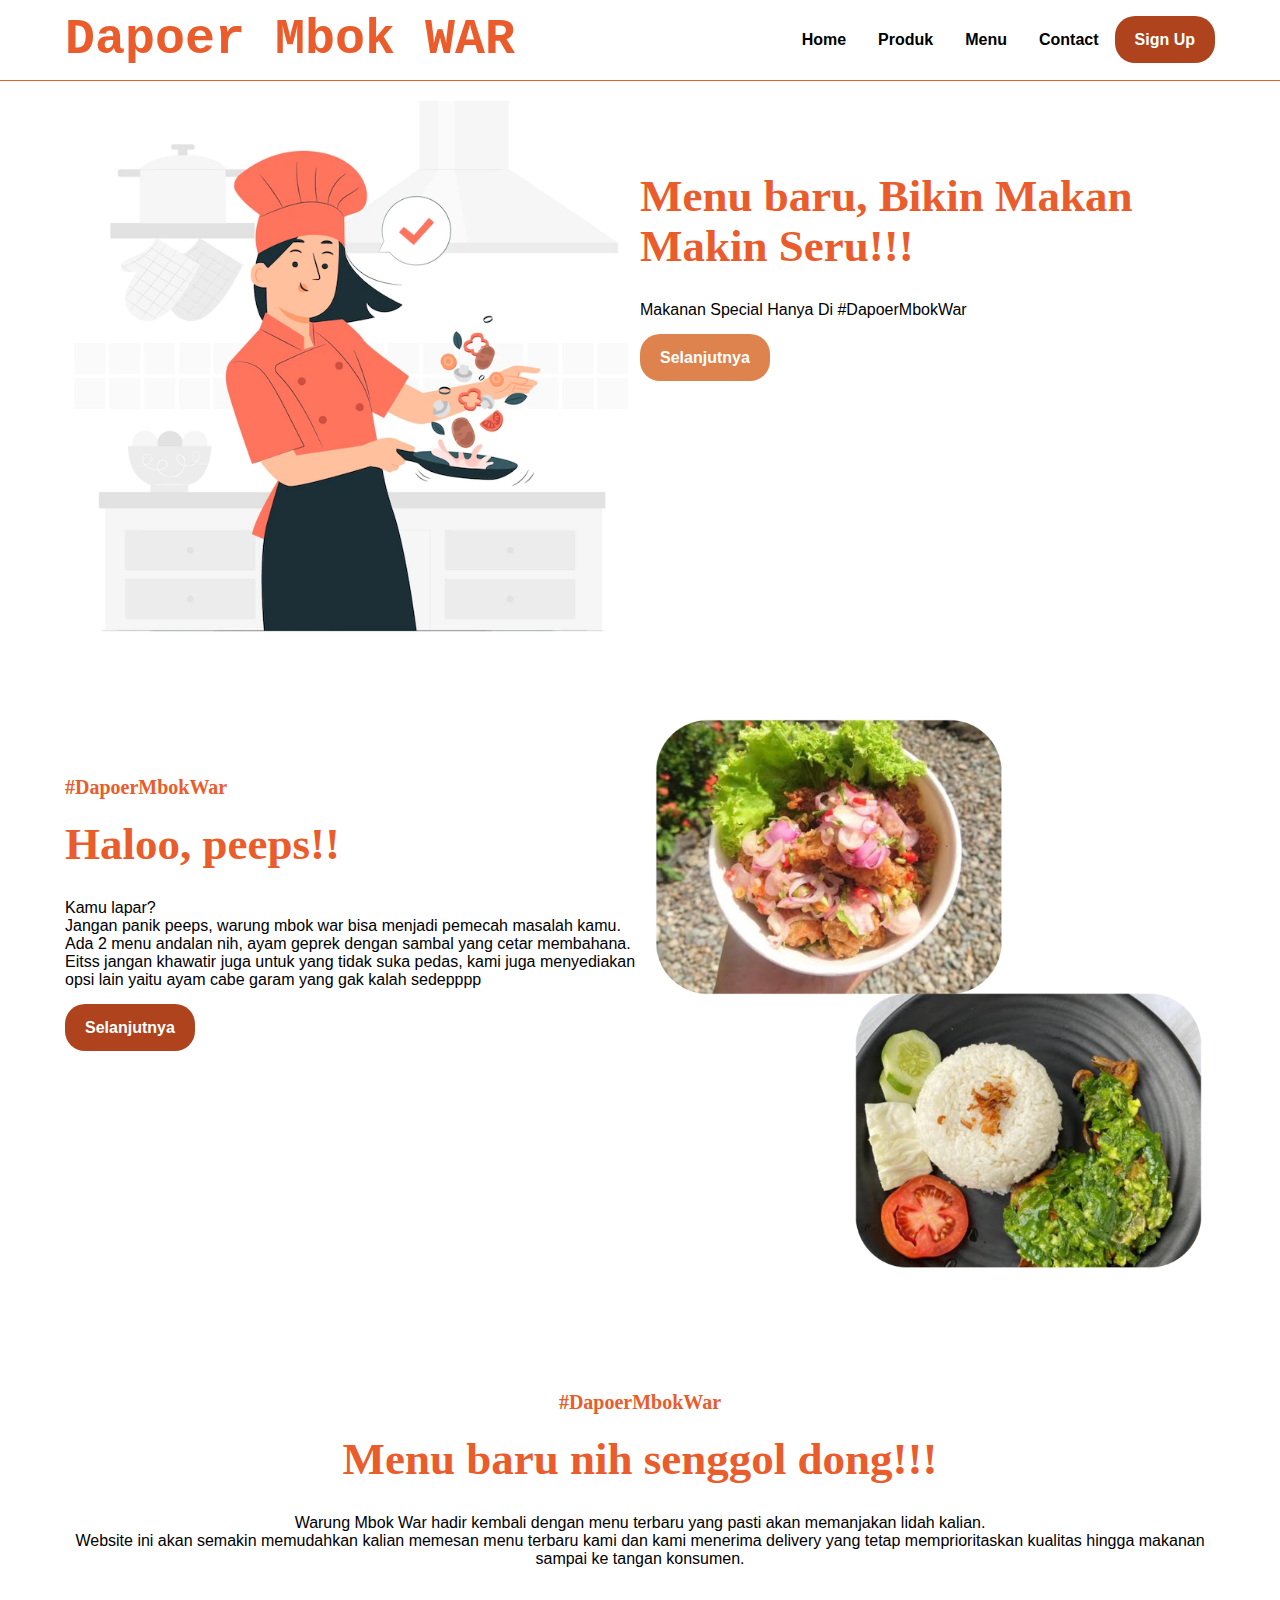
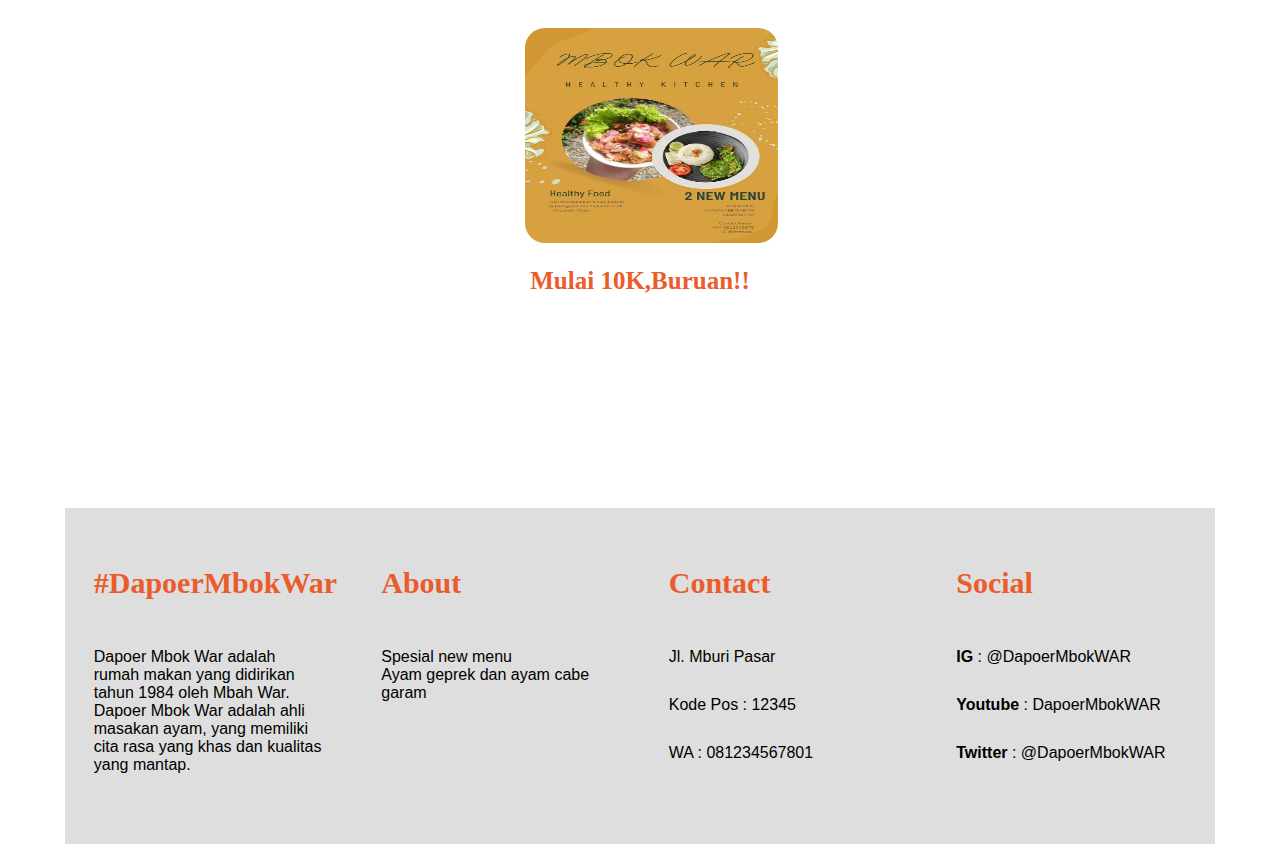
<file: index.html>
<!DOCTYPE html>
<html lang="en">
<head>
    <meta charset="UTF-8">
    <meta http-equiv="X-UA-Compatible" content="IE=edge">
    <meta name="viewport" content="width=device-width, initial-scale=1.0">
    <title>Produk Bisnis Kita</title>
    <link rel="stylesheet" href="style.css">
</head>
<body>
    <nav>
        <div class="wrapper">
            <div class="logo"><a href="#">Dapoer Mbok WAR</a></div>
            <div class="menu">
                <ul>
                    <li><a href="#home">Home</a></li>
                    <li><a href="#produk">Produk</a></li>
                    <li><a href="#menu">Menu</a></li>
                    <li><a href="#contact">Contact</a></li>
                    <li><a href="#" class="tbl-biru">Sign Up</a></li>
                </ul>
            </div>
        </div>
    </nav>
    <div class="wrapper">
        <!-- untuk home -->
        <section id="home">
            <img src="koki.webp">
            <div class="kolom">
                <p class="deskripsi"></p>
                <h2>Menu baru, Bikin Makan Makin Seru!!!</h2>
                <p>Makanan  Special Hanya Di #DapoerMbokWar</p>
                <p><a href="" class="tbl-pink">Selanjutnya</a></p>
            </div>
        </section>

         <!-- untuk produk -->
         <section id="produk">
            <div class="kolom">
                <p class="deskripsi">#DapoerMbokWar</p>
                <h2>Haloo, peeps!!</h2>
                <p>Kamu lapar?<br>
                Jangan panik peeps, warung mbok war bisa menjadi pemecah masalah kamu.
                Ada 2 menu andalan nih, ayam geprek dengan sambal yang cetar membahana. 
                Eitss jangan khawatir juga untuk yang tidak suka pedas, kami juga menyediakan opsi lain 
                yaitu ayam cabe garam yang gak kalah sedepppp</p>
                <p><a href="" class="tbl-biru">Selanjutnya</a></p>
            </div>
            <img src="produk.jpeg">
        </section>

        <!-- untuk menu -->
        <section id="menu">
            <div class="tengah">
                <div class="kolom">
                    <p class="deskripsi">#DapoerMbokWar</p>
                    <h2>Menu baru nih senggol dong!!!</h2>
                    <p>Warung Mbok War hadir kembali dengan menu terbaru yang pasti akan memanjakan lidah kalian.<br>
                    Website ini akan semakin memudahkan kalian memesan menu terbaru kami dan kami menerima delivery
                    yang tetap memprioritaskan kualitas hingga makanan sampai ke tangan konsumen.</p>
                </div>
                <div class="produk-list">
                    <div class="kartu-produk">
                        <img src="menu.jpeg">
                        <p><b>Mulai 10K,Buruan!!</b></p>
                    </div>
                </div>
            </div>
        </section>

        <div id="contact">
            <div class="wrapper">
                <div class="footer">
                    <div class="footer-section">
                        <h3>#DapoerMbokWar</h3>
                        <p>Dapoer Mbok War adalah rumah makan yang didirikan tahun 1984 oleh Mbah War.
                        Dapoer Mbok War adalah ahli masakan ayam, yang memiliki cita rasa yang khas dan kualitas yang mantap.
                        </p>
                    </div>
                    <div class="footer-section">
                        <h3>About</h3>
                        <p>Spesial new menu<br>
                        Ayam geprek dan ayam cabe garam</p>
                    </div>
                    <div class="footer-section">
                        <h3>Contact</h3>
                        <p>Jl. Mburi Pasar</p>
                        <p>Kode Pos : 12345</p>
                        <p>WA : 081234567801</p>
                    </div>
                    <div class="footer-section">
                        <h3>Social</h3>
                        <p><b>IG</b> : @DapoerMbokWAR</p>
                        <p><b>Youtube</b> : DapoerMbokWAR</p>
                        <p><b>Twitter</b> : @DapoerMbokWAR</p>
                    </div>
                </div>
            </div>
        </div>
</body>
</html>
</file>
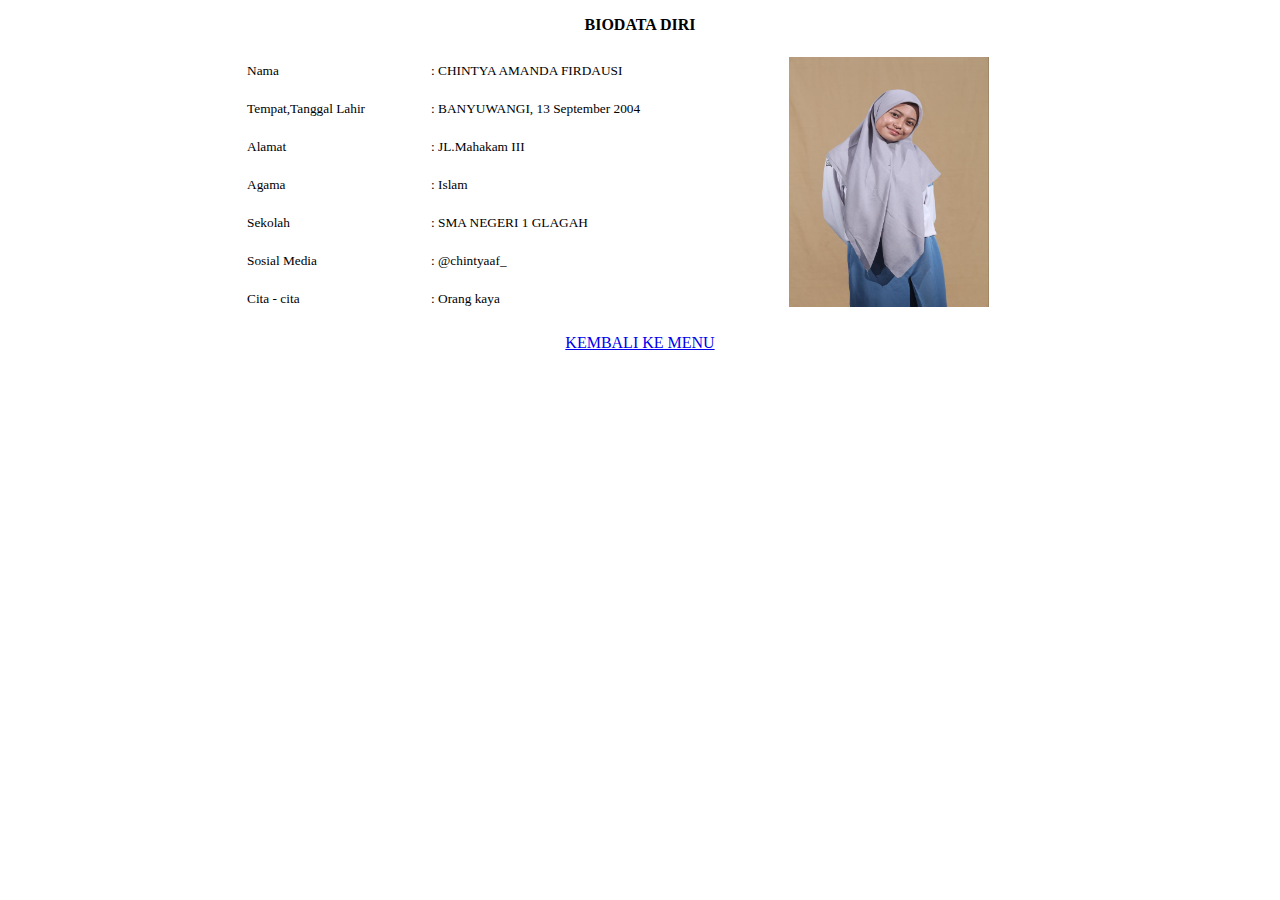
<file: biodatachin.html>
<!DOCTYPE html>
<html>
<head>
	<title>KTP pribadi</title>
</head>
<body>
	<p align="center"><b>BIODATA DIRI</b></p>
	<table align="center" cellpadding="5" align="center" width="800">
		
		</tr>
		<tr>
			<td><small>Nama</small></td>
			<td><small>: CHINTYA AMANDA FIRDAUSI</small></td>
			<td rowspan="10" align="center"><img src="chintya.jpeg" width="200" height="250"></td>
		</tr>
		<tr>
			<td><small>Tempat,Tanggal Lahir</small></td>
			<td><small>: BANYUWANGI, 13 September 2004</small></td>
		</tr>
		<tr>
			<td><small>Alamat</small></td>
			<td><small>: JL.Mahakam III</small></td>
		</tr>
		<tr>
			<td><small>Agama</small></td>
			<td><small>: Islam</small></td>
		</tr>
		<tr>
			<td><small>Sekolah</small></td>
			<td><small>: SMA NEGERI 1 GLAGAH</small></td>
		</tr>
		<tr>
			<td><small>Sosial Media</small></td>
			<td><small>: @chintyaaf_</small></td>
		</tr>
		<tr>
			<td><small>Cita - cita </small></td>
			<td><small>: Orang kaya</small></td>
	</table>
	<p align="center"><a href="biodatakelompok.html">KEMBALI KE MENU</a></p>
</body>
</html>
</file>
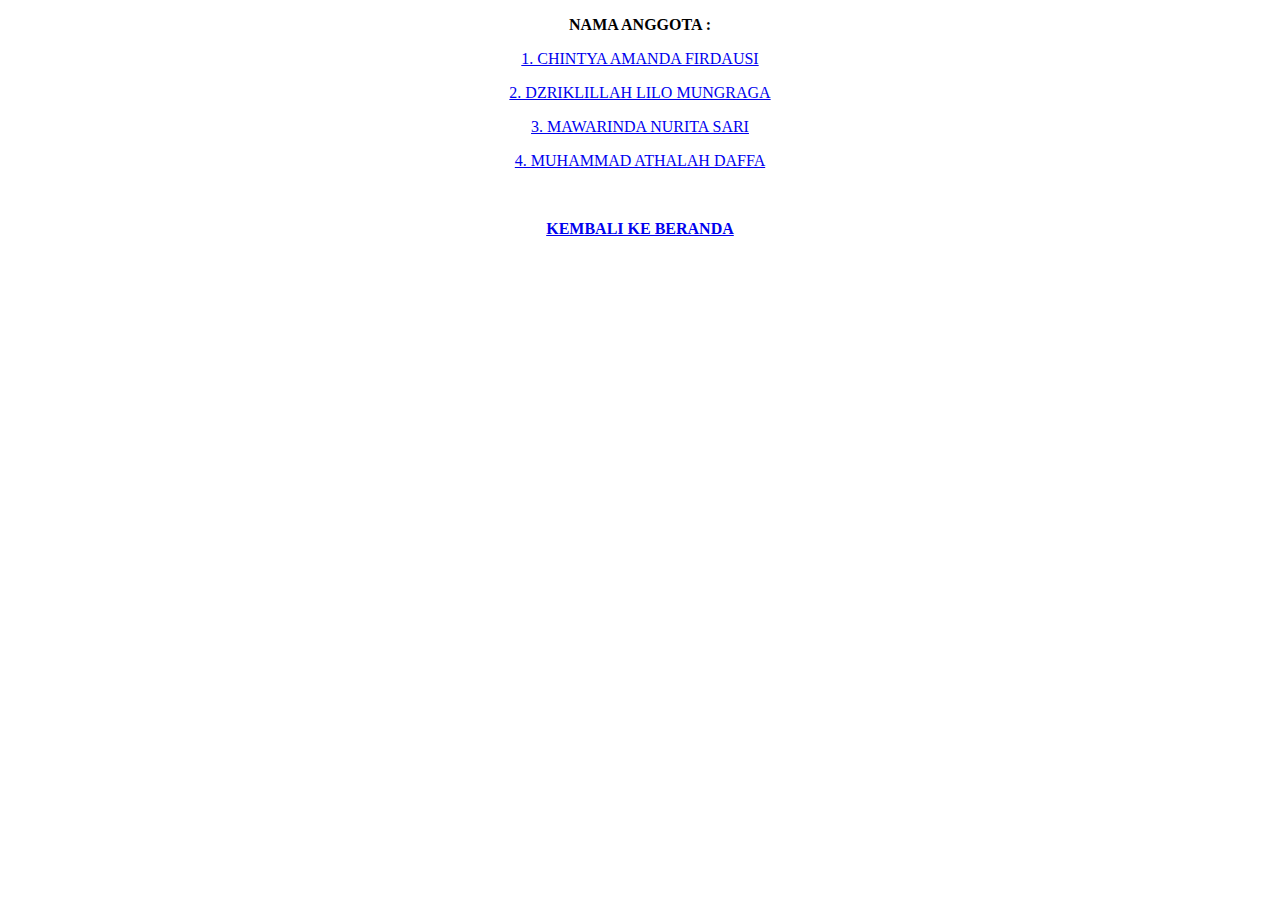
<file: biodatakelompok.html>
<!DOCTYPE html>
<html>
<head>
	<meta charset="utf-8">
	<meta name="viewport" content="width=device-width, initial-scale=1">
	<title>BIODATA</title>
</head>
<body>
<p align="center"><b>NAMA ANGGOTA :</b></p>
	<p align="center"><a href="biodatachin.html">1. CHINTYA AMANDA FIRDAUSI</a></p>
	<p align="center"><a href="biodatalilo.html">2. DZRIKLILLAH LILO MUNGRAGA</a></p>
	<p align="center"><a href="biodatamawar.html">3. MAWARINDA NURITA SARI</a></p>
	<p align="center"><a href="biodatatala.html">4. MUHAMMAD ATHALAH DAFFA</a></p><br>
	<p align="center"><a href="index.html"><b>KEMBALI KE BERANDA</b></a>
</body>
</html>
</file>
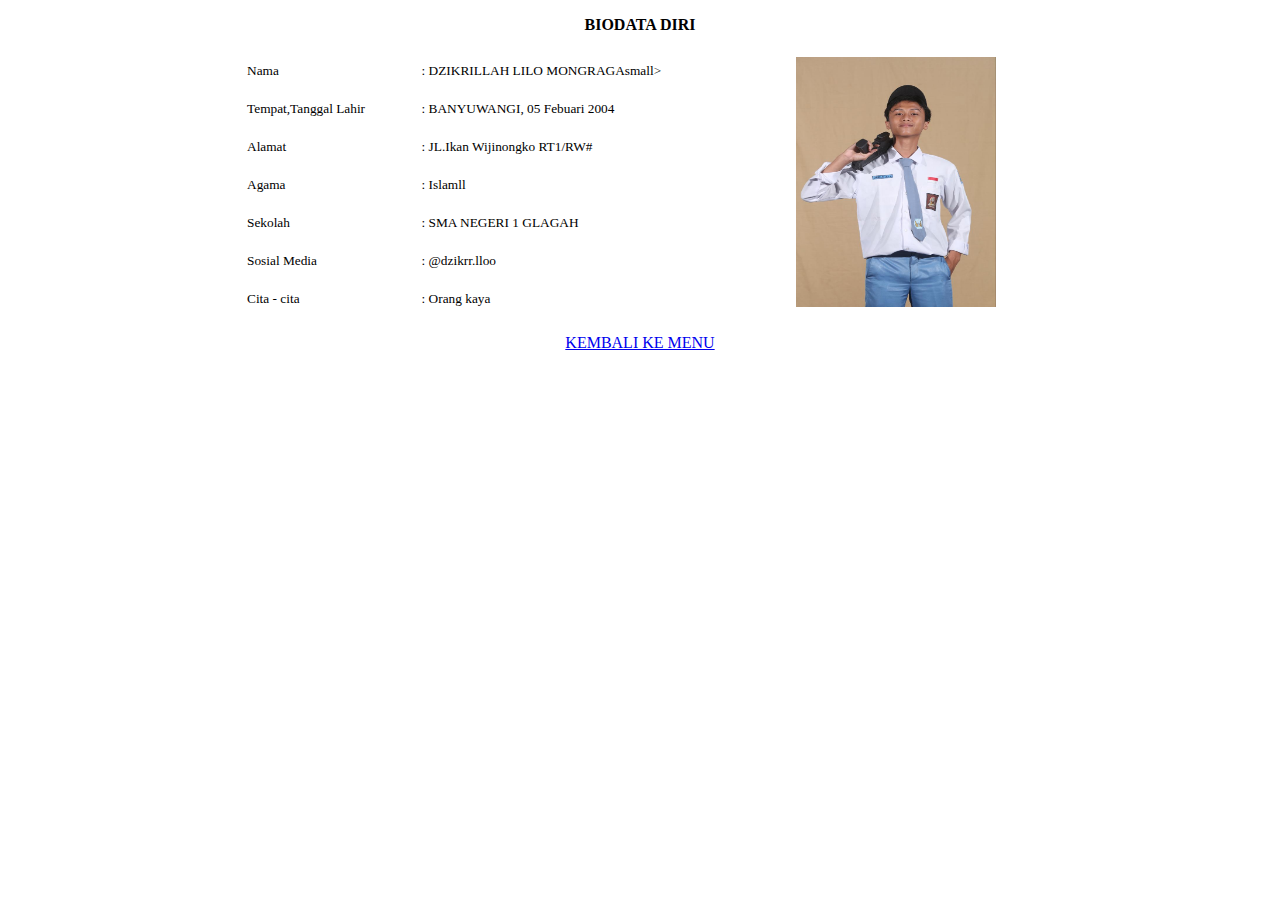
<file: biodatalilo.html>
<!DOCTYPE html>
<html>
<head>
	<title>KTP pribadi</title>
</head>
<body>
	<p align="center"><b>BIODATA DIRI</b></p>
	<table align="center" cellpadding="5" align="center" width="800">
		
		</tr>
		<tr>
			<td><small>Nama</small></td>
			<td><small>: DZIKRILLAH LILO MONGRAGAsmall></td>
			<td rowspan="10" align="center"><img src="lilo.jpeg" width="200" height="250"></td>
		</tr>
		<tr>
			<td><small>Tempat,Tanggal Lahir</small></td>
			<td><small>: BANYUWANGI, 05 Febuari 2004</small></td>
		</tr>
		<tr>
			<td><small>Alamat</small></td>
			<td><small>: JL.Ikan Wijinongko RT1/RW#</small></td>
		</tr>
		<tr>
			<td><small>Agama</small></td>
			<td><small>: Islamll<small></td>
		</tr>
		<tr>
			<td><small>Sekolah</small></td>
			<td><small>: SMA NEGERI 1 GLAGAH</small></td>
		</tr>
		<tr>
			<td><small>Sosial Media</small></td>
			<td><small>: @dzikrr.lloo</small></td>
		</tr>
		<tr>
			<td><small>Cita - cita </small></td>
			<td><small>: Orang kaya</small></td>
	</table>
	<p align="center"><a href="biodatakelompok.html">KEMBALI KE MENU</a></p>
</body>
</html>
</file>
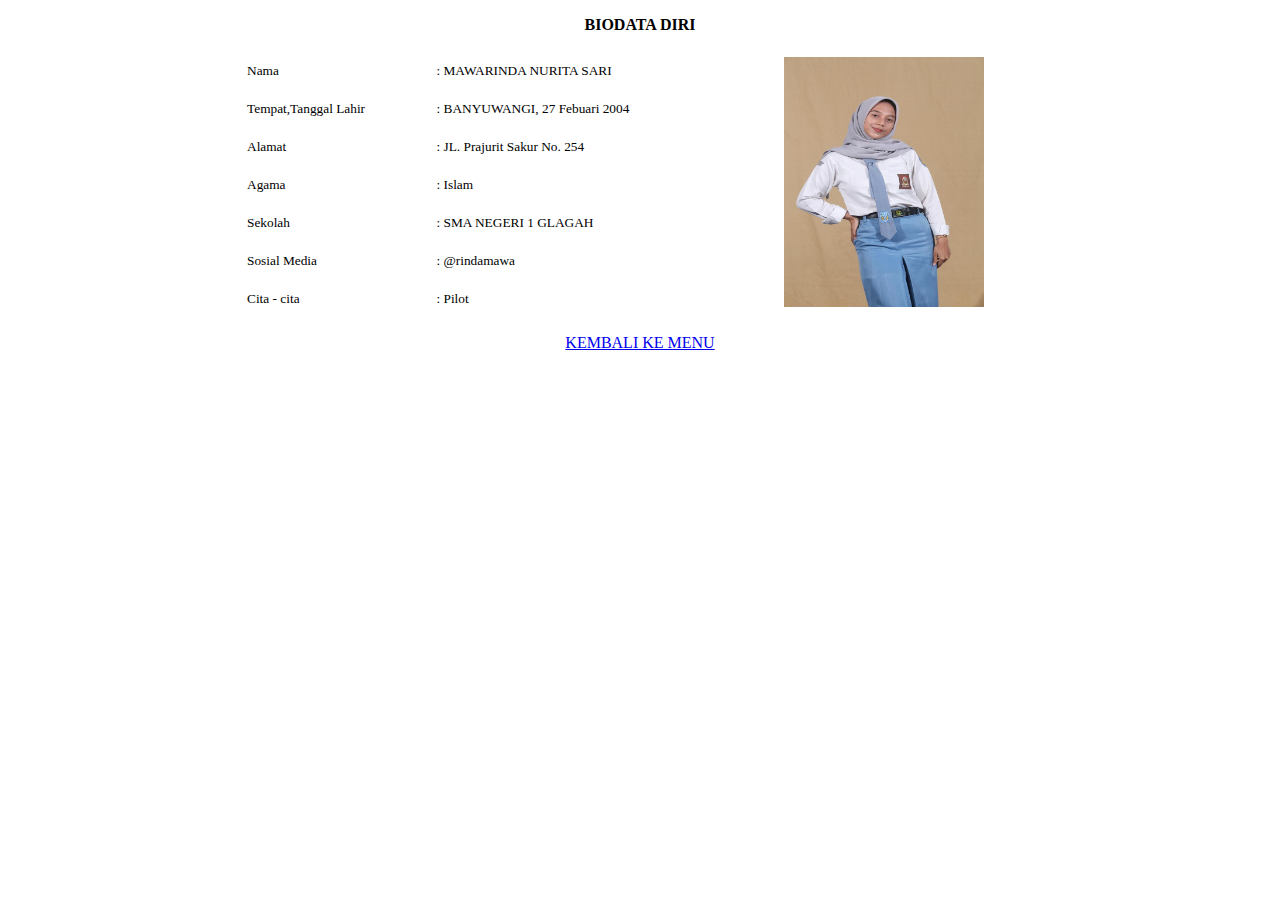
<file: biodatamawar.html>
<!DOCTYPE html>
<html>
<head>
	<title>KTP pribadi</title>
</head>
<body>
	<p align="center"><b>BIODATA DIRI</b></p>
	<table align="center" cellpadding="5" align="center" width="800">
		
		</tr>
		<tr>
			<td><small>Nama</small></td>
			<td><small>: MAWARINDA NURITA SARI</small></td>
			<td rowspan="10" align="center"><img src="mawar.jpeg" width="200" height="250"></td>
		</tr>
		<tr>
			<td><small>Tempat,Tanggal Lahir</small></td>
			<td><small>: BANYUWANGI, 27 Febuari 2004</small></td>
		</tr>
		<tr>
			<td><small>Alamat</small></td>
			<td><small>: JL. Prajurit Sakur No. 254 </small></td>
		</tr>
		<tr>
			<td><small>Agama</small></td>
			<td><small>: Islam</small></td>
		</tr>
		<tr>
			<td><small>Sekolah</small></td>
			<td><small>: SMA NEGERI 1 GLAGAH</small></td>
		</tr>
		<tr>
			<td><small>Sosial Media</small></td>
			<td><small>: @rindamawa</small></td>
		</tr>
		<tr>
			<td><small>Cita - cita </small></td>
			<td><small>: Pilot</small></td>
	</table>
	<p align="center"><a href="biodatakelompok.html">KEMBALI KE MENU</a></p>
</body>
</html>
</file>
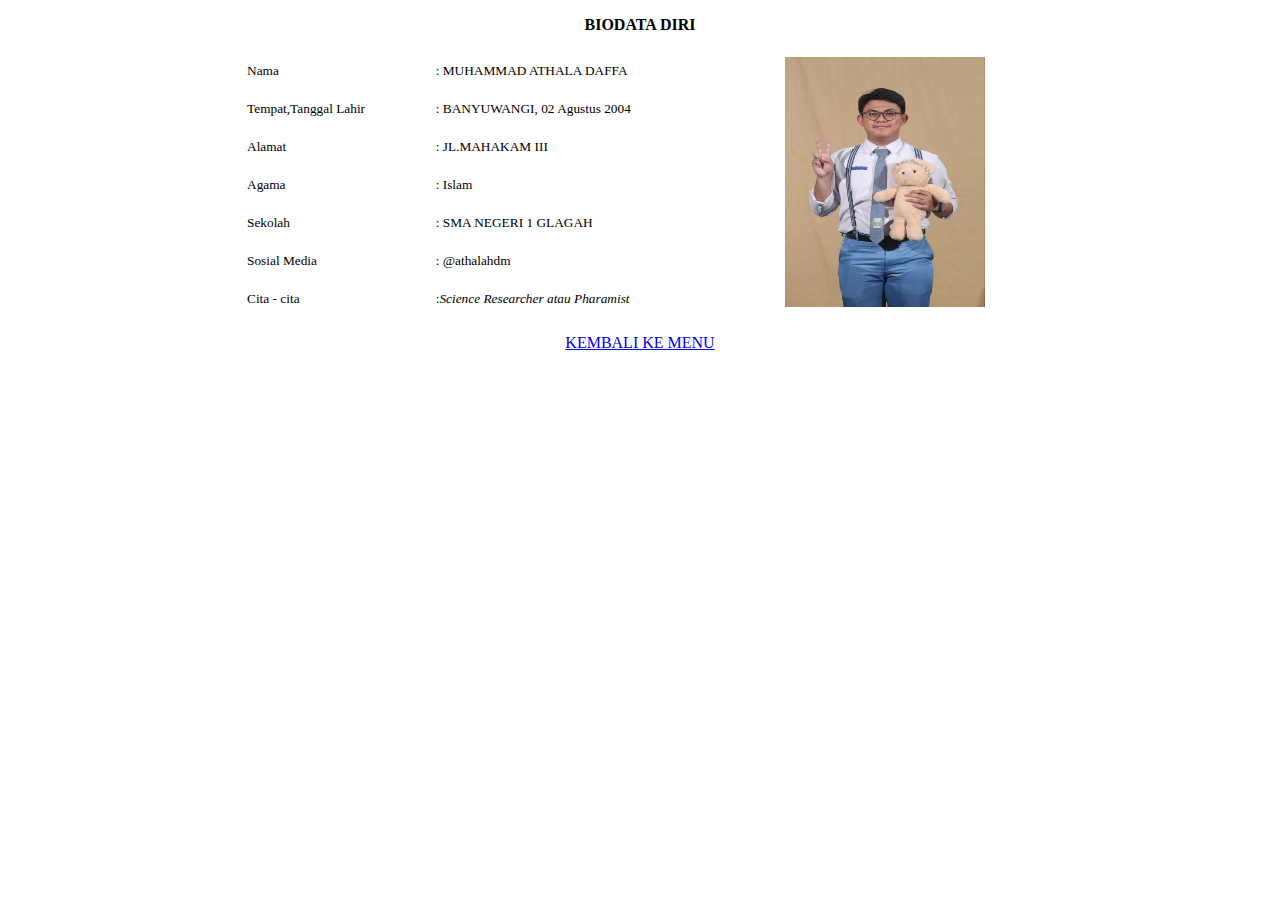
<file: biodatatala.html>
<!DOCTYPE html>
<html>
<head>
	<title>KTP pribadi</title>
</head>
<body>
	<p align="center"><b>BIODATA DIRI</b></p>
	<table align="center" cellpadding="5" align="center" width="800">
		
		</tr>
		<tr>
			<td><small>Nama</small></td>
			<td><small>: MUHAMMAD ATHALA DAFFA</small></td>
			<td rowspan="10" align="center"><img src="atala.jpeg" width="200" height="250"></td>
		</tr>
		<tr>
			<td><small>Tempat,Tanggal Lahir</small></td>
			<td><small>: BANYUWANGI, 02 Agustus 2004</small></td>
		</tr>
		<tr>
			<td><small>Alamat</small></td>
			<td><small>: JL.MAHAKAM III</small></td>
		</tr>
		<tr>
			<td><small>Agama</small></td>
			<td><small>: Islam</small></td>
		</tr>
		<tr>
			<td><small>Sekolah</small></td>
			<td><small>: SMA NEGERI 1 GLAGAH</small></td>
		</tr>
		<tr>
			<td><small>Sosial Media</small></td>
			<td><small>: @athalahdm</small></td>
		</tr>
		<tr>
			<td><small>Cita - cita </small></td>
			<td><small>:<i>Science Researcher atau Pharamist</i></small></td>
	</table>
	<p align="center"><a href="biodatakelompok.html">KEMBALI KE MENU</a></p>
</body>
</html>
</file>
<file: style.css>
* {
    text-decoration: none;
    margin: 0;
    padding: 0;
}

body {
    margin: 0;
    padding: 0;
    font-family: 'Open Sans',sans-serif;
}

.wrapper {
    width: 1150px;
    margin: auto;
    position: relative;
}

.logo a {
    font-size: 50px;
    font-weight: 800;
    float: left;
    font-family: courier;
    color: #EA5C2B;
}

.menu {
    float: right;
}

nav {
    width: 100%;
    margin: auto;
    display: flex;
    line-height: 80px;
    position: sticky;
    position: -webkit-sticky;
    top: 0;
    background: #FFFFFF;
    z-index: 1;
    border-bottom: 1px solid #EA5C2B;
}

nav ul {
    list-style-type: none;
    margin: 0;
    padding: 0;
    overflow: hidden;
}
nav ul li {
    float: left;
}

nav ul li a {
    color: black;
    font-weight: bold;
    text-align: center;
    padding: 0px 16px 0px 16px;
    text-decoration: none;
}

nav ul li a:hover {
    text-decoration: underline;
}

section {
    margin: auto;
    display: flex;
    margin-bottom: 50px;
}

.kolom {
    margin-top: 50px;
    margin-bottom: 50px;
}

.kolom .deskripsi {
    font-size: 20px;
    font-weight: bold;
    font-family: 'comic sans ms';
    color: #EA5C2B;
}

h2 {
    font-family: 'comic sans ms';
    font-weight: 800;
    font-size: 45px;
    margin-bottom: 20px;
    color: #EA5C2B;
    width: 100%;
    line-height: 50px;
}

a.tbl-biru {
    background: #AE431E;
    border-radius: 20px;
    margin-top: 20px;
    padding: 15px 20px 15px 20px;
    color: #FFFFFF;
    cursor: pointer;
    font-weight: bold;
}
a.tbl-biru:hover {
    background: #DE834D;
    text-decoration: none;
}

a.tbl-pink {
    background: #DE834D;
    border-radius: 20px;
    margin-top: 20px;
    padding: 15px 20px 15px 20px;
    color: #FFFFFF;
    cursor: pointer;
    font-weight: bold;
}

a.tbl-pink:hover {
    background: #AE431E;
    text-decoration: none;
}

p{
    margin: 10px 0px 10px 0px;
    padding: 10px 0px 10px 0px;
}

.tengah {
    text-align: center;
    width: 100%;
}

section img {
    width: 50%;
    height: 45%;
}

.produk-list {
    width: 100%;
    position: relative;
    display: flex;
    flex-wrap: wrap;
}

.kartu-produk {
    width: 20%;
    margin: 0 auto;
}

section .kartu-produk img {
    width: 200%;
    height: 110%;
    border-radius: 20px;
}

section .kartu-produk img {
    width: 110%;
    height: 50%;
}

.kartu-produk p {
    font-family: 'comic sans ms';
    font-weight: 800;
    font-size: 25px;
    text-align: center;
    color: #EA5C2B;
}

#contact {
    background: #dedede;
    padding: 50px 0px 50px 0px;
}

.footer {
    width: 100%;
    position: relative;
    display: flex;
    flex-wrap: wrap;
    margin: auto;
}

.footer-section {
    width: 20%;
    margin: 0 auto;
}

h3 {
    font-family: 'comic sans ms';
    font-weight: 800;
    font-size: 30px;
    margin-bottom: 30px;
    color: #EA5C2B;
    width: 100%;
    line-height: 50px;
}
</file>
